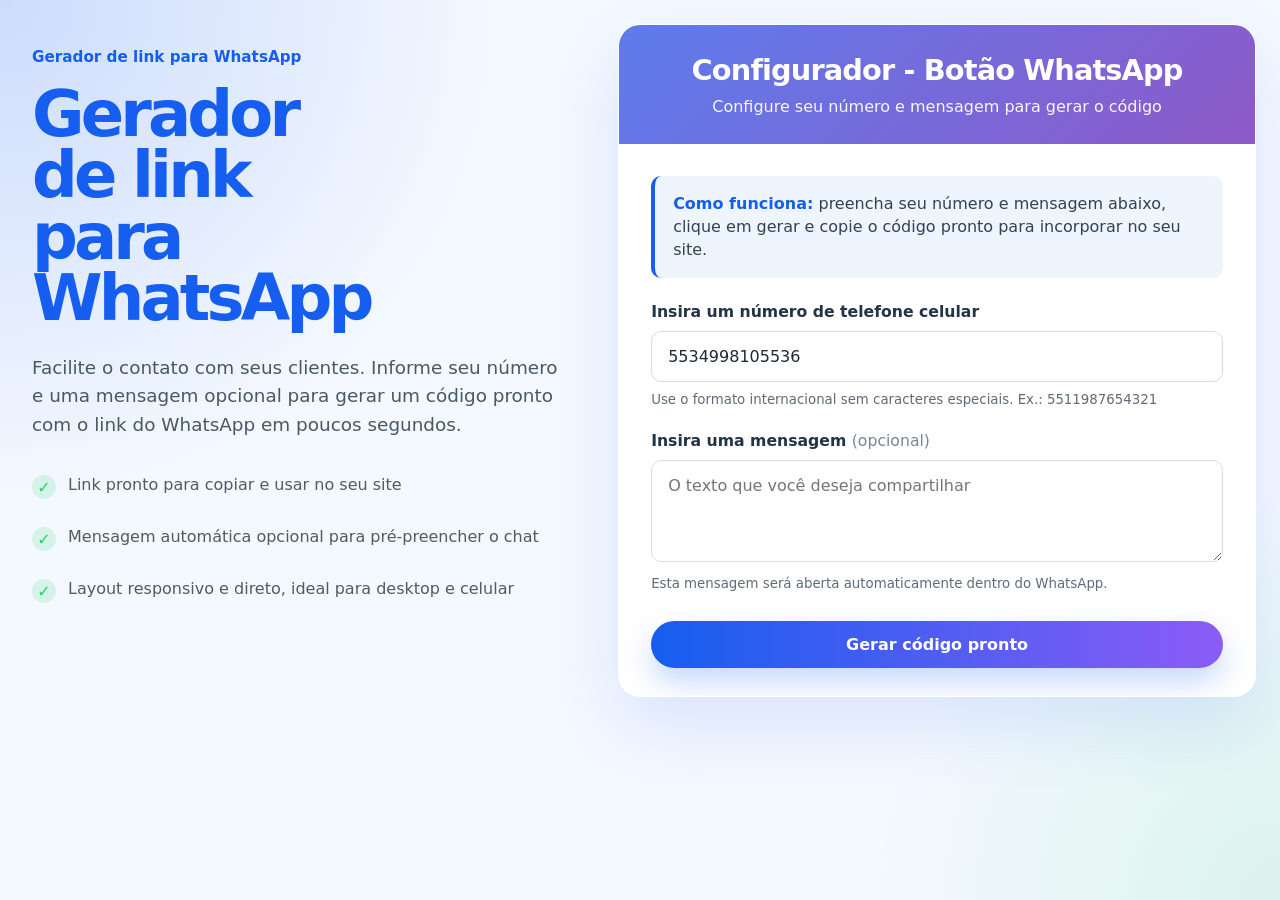
<file: index.html>
<!DOCTYPE html>
<html lang="pt-BR">
<head>
    <meta charset="UTF-8">
    <meta name="viewport" content="width=device-width, initial-scale=1.0">
    <title>Configurador - Botão WhatsApp Flutuante</title>
    <style>
        * { margin: 0; padding: 0; box-sizing: border-box; }
        :root {
            --bg: #f4f8ff;
            --card: #ffffff;
            --text: #1f2937;
            --muted: #5f6b7a;
            --blue: #155EEF;
            --green: #25D366;
            --line: #e5eaf2;
            --shadow: 0 28px 70px rgba(21, 94, 239, 0.12);
        }
        body {
            font-family: Inter, system-ui, -apple-system, BlinkMacSystemFont, 'Segoe UI', sans-serif;
            min-height: 100vh;
            background:
                radial-gradient(circle at top left, rgba(21, 94, 239, 0.18), transparent 32%),
                radial-gradient(circle at bottom right, rgba(37, 211, 102, 0.12), transparent 26%),
                var(--bg);
            color: var(--text);
            padding: 24px;
        }
        .page { max-width: 1400px; margin: 0 auto; }
        .back-link { display: inline-flex; align-items: center; gap: 10px; color: var(--blue); text-decoration: none; font-weight: 600; margin-bottom: 28px; }
        .layout { display: grid; grid-template-columns: minmax(280px, 1.05fr) minmax(360px, 1.2fr); gap: 36px; align-items: start; }
        .hero { padding: 24px 8px 24px 8px; }
        .eyebrow { font-size: 0.95rem; font-weight: 700; color: var(--blue); margin-bottom: 18px; }
        .hero h1 { font-size: clamp(3rem, 5vw, 5.25rem); line-height: 0.96; letter-spacing: -0.06em; color: var(--blue); margin-bottom: 24px; max-width: 8ch; }
        .hero p { font-size: 1.15rem; line-height: 1.55; color: #495867; max-width: 38rem; }
        .features { display: grid; gap: 14px; margin-top: 22px; }
        .feature { display: flex; gap: 12px; align-items: flex-start; padding: 14px 0 0; color: #4f5b68; }
        .feature::before { content: '✓'; display: inline-grid; place-items: center; width: 24px; height: 24px; border-radius: 999px; background: rgba(37, 211, 102, 0.14); color: var(--green); font-weight: 800; flex: 0 0 24px; }
        .card { background: var(--card); border: 1px solid rgba(255, 255, 255, 0.7); border-radius: 22px; box-shadow: var(--shadow); overflow: hidden; }
        .card-head { background: linear-gradient(135deg, #5d7cec 0%, #8e59c8 100%); color: white; padding: 28px 30px; text-align: center; }
        .card-head h2 { font-size: 1.8rem; margin-bottom: 10px; letter-spacing: -0.03em; }
        .card-head p { opacity: 0.95; font-size: 1rem; }
        .card-body { padding: 32px 32px 28px; }
        .hint { background: #eef5ff; border-left: 4px solid var(--blue); padding: 16px 18px; border-radius: 10px; margin-bottom: 24px; color: #334155; line-height: 1.45; }
        .hint strong { color: var(--blue); }
        .form-group { margin-bottom: 22px; }
        .form-group label { display: block; margin-bottom: 10px; font-weight: 700; font-size: 0.98rem; color: #243447; }
        .form-group input,
        .form-group textarea,
        .form-group select { width: 100%; padding: 15px 16px; border: 1.5px solid #d7dde8; border-radius: 10px; background: #fff; font: inherit; color: var(--text); transition: border-color .2s ease, box-shadow .2s ease, transform .2s ease; }
        .form-group input:focus,
        .form-group textarea:focus,
        .form-group select:focus { outline: none; border-color: #7aa2ff; box-shadow: 0 0 0 4px rgba(21, 94, 239, 0.12); }
        .form-group textarea { min-height: 102px; resize: vertical; }
        .form-group small { display: block; margin-top: 8px; color: var(--muted); line-height: 1.45; }
        .actions { display: flex; gap: 14px; margin-top: 28px; }
        .btn { appearance: none; border: 0; border-radius: 999px; padding: 14px 22px; font: inherit; font-weight: 700; cursor: pointer; transition: transform .2s ease, box-shadow .2s ease, opacity .2s ease; }
        .btn-primary { flex: 1; color: #fff; background: linear-gradient(90deg, #155EEF 0%, #8b5cf6 100%); box-shadow: 0 14px 30px rgba(21, 94, 239, .24); }
        .output { display: none; margin-top: 28px; padding-top: 28px; border-top: 1px solid var(--line); }
        .output.show { display: block; }
        .code-block { position: relative; background: #111827; color: #e5e7eb; border-radius: 14px; padding: 18px; overflow-x: auto; font: 13px/1.55 'Courier New', monospace; margin-bottom: 14px; }
        .copy-indicator { position: absolute; top: 12px; right: 12px; background: var(--green); color: white; border-radius: 999px; padding: 4px 8px; font-size: 12px; opacity: 0; transition: opacity .2s ease; }
        .copy-indicator.show { opacity: 1; }
        .btn-copy { width: 100%; background: #25D366; color: white; }
        .preview { margin-top: 22px; border: 1px solid var(--line); border-radius: 16px; overflow: hidden; background: #f9fbff; }
        .preview-header { padding: 14px 16px; border-bottom: 1px solid var(--line); font-weight: 700; color: #243447; background: #fff; }
        iframe { width: 100%; height: 320px; border: 0; background: white; }
        @media (max-width: 1040px) { .layout { grid-template-columns: 1fr; } .hero h1 { max-width: none; } }
        @media (max-width: 640px) { body { padding: 16px; } .card-head, .card-body { padding-left: 18px; padding-right: 18px; } .hero { padding: 8px 2px 18px; } .hero h1 { font-size: clamp(2.5rem, 14vw, 4rem); } .actions { flex-direction: column; } }
    </style>
</head>
<body>
    <div class="page">
        <main class="layout">
            <section class="hero">
                <div class="eyebrow">Gerador de link para WhatsApp</div>
                <h1>Gerador de link para WhatsApp</h1>
                <p>Facilite o contato com seus clientes. Informe seu número e uma mensagem opcional para gerar um código pronto com o link do WhatsApp em poucos segundos.</p>

                <div class="features">
                    <div class="feature">Link pronto para copiar e usar no seu site</div>
                    <div class="feature">Mensagem automática opcional para pré-preencher o chat</div>
                    <div class="feature">Layout responsivo e direto, ideal para desktop e celular</div>
                </div>
            </section>

            <section class="card" id="configurador">
                <div class="card-head">
                    <h2>Configurador - Botão WhatsApp</h2>
                    <p>Configure seu número e mensagem para gerar o código</p>
                </div>

                <div class="card-body">
                    <div class="hint"><strong>Como funciona:</strong> preencha seu número e mensagem abaixo, clique em gerar e copie o código pronto para incorporar no seu site.</div>

                    <form id="configForm">
                        <div class="form-group">
                            <label for="phoneNumber">Insira um número de telefone celular</label>
                            <input type="text" id="phoneNumber" name="phoneNumber" placeholder="(99) 9999-9999" required>
                            <small>Use o formato internacional sem caracteres especiais. Ex.: 5511987654321</small>
                        </div>

                        <div class="form-group">
                            <label for="message">Insira uma mensagem <span style="font-weight: 500; color: #7a8697;">(opcional)</span></label>
                            <textarea id="message" name="message" placeholder="O texto que você deseja compartilhar"></textarea>
                            <small>Esta mensagem será aberta automaticamente dentro do WhatsApp.</small>
                        </div>

                        <div class="actions">
                            <button type="button" class="btn btn-primary" onclick="generateCode()">Gerar código pronto</button>
                        </div>
                    </form>

                    <section class="output" id="outputSection">
                        <h3>Código pronto para incorporar</h3>

                        <p style="color: #5f6b7a; margin-bottom: 16px;">Copie este bloco e cole antes do fechamento da tag <strong>&lt;/body&gt;</strong> no seu site.</p>

                        <div class="code-block">
                            <span class="copy-indicator" id="embedCopyIndicator">Copiado!</span>
                            <code id="embedCode"></code>
                        </div>
                        <button class="btn btn-copy" type="button" onclick="copyToClipboard('embedCode', 'embedCopyIndicator')">Copiar código</button>

                        <div class="preview">
                            <div class="preview-header">Pré-visualização</div>
                            <iframe id="preview"></iframe>
                        </div>
                    </section>
                </div>
            </section>
        </main>
    </div>

    <script>
        const ASSET_BASE = 'https://cdn.jsdelivr.net/gh/danilocampos/whatsapp-floating-button@main';

        function generateCode() {
            const phoneNumber = document.getElementById('phoneNumber').value.trim();
            const message = document.getElementById('message').value.trim();
            const closeScript = '</scr' + 'ipt>';

            if (!phoneNumber) {
                alert('Por favor, insira seu número de WhatsApp.');
                return;
            }

            const embedCode = `<!-- Botão WhatsApp Flutuante -->\n<script>\n  window.WHATSAPP_NUMBER = ${JSON.stringify(phoneNumber)};\n  ${message ? `window.WHATSAPP_MESSAGE = ${JSON.stringify(message)};\n` : ''}${closeScript}\n<link rel="stylesheet" href="${ASSET_BASE}/whatsapp-button.css">\n<script src="${ASSET_BASE}/whatsapp-button.js">${closeScript}`;

            document.getElementById('embedCode').textContent = embedCode;
            document.getElementById('outputSection').classList.add('show');

            updatePreview(phoneNumber, message);
            document.getElementById('outputSection').scrollIntoView({ behavior: 'smooth', block: 'start' });
        }

        function updatePreview(phoneNumber, message) {
            const iframeDoc = document.getElementById('preview').contentDocument || document.getElementById('preview').contentWindow.document;
            const closeScript = '</scr' + 'ipt>';
            const previewHTML = `<!DOCTYPE html>
<html>
<head>
    <meta charset="UTF-8">
    <meta name="viewport" content="width=device-width, initial-scale=1.0">
    <link rel="stylesheet" href="https://cdnjs.cloudflare.com/ajax/libs/font-awesome/6.4.0/css/all.min.css">
    <link rel="stylesheet" href="${ASSET_BASE}/whatsapp-button.css">
    <style>
        body { margin: 0; padding: 20px; background: #f4f8ff; font-family: Inter, Arial, sans-serif; }
        .content { background: white; padding: 24px; border-radius: 16px; border: 1px solid #e5eaf2; text-align: center; }
        h1 { color: #155EEF; margin: 0 0 12px 0; font-size: 22px; }
        p { color: #526173; margin: 0; line-height: 1.5; }
    </style>
</head>
<body>
    <div class="content">
        <h1>Seu site</h1>
        <p>O botão flutuante aparece no canto inferior direito.</p>
    </div>
    <script>
        window.WHATSAPP_NUMBER = ${JSON.stringify(phoneNumber)};
        ${message ? `window.WHATSAPP_MESSAGE = ${JSON.stringify(message)};` : ''}
    ${closeScript}
    <script src="${ASSET_BASE}/whatsapp-button.js">${closeScript}
</body>
</html>`;

            iframeDoc.open();
            iframeDoc.write(previewHTML);
            iframeDoc.close();
        }

        function copyToClipboard(elementId, indicatorId) {
            const text = document.getElementById(elementId).textContent;
            navigator.clipboard.writeText(text).then(() => {
                const indicator = document.getElementById(indicatorId);
                indicator.classList.add('show');
                setTimeout(() => indicator.classList.remove('show'), 1200);
            });
        }

        window.addEventListener('load', () => {
            document.getElementById('phoneNumber').value = '5534998105536';
        });
    </script>
</body>
</html>
</file>
